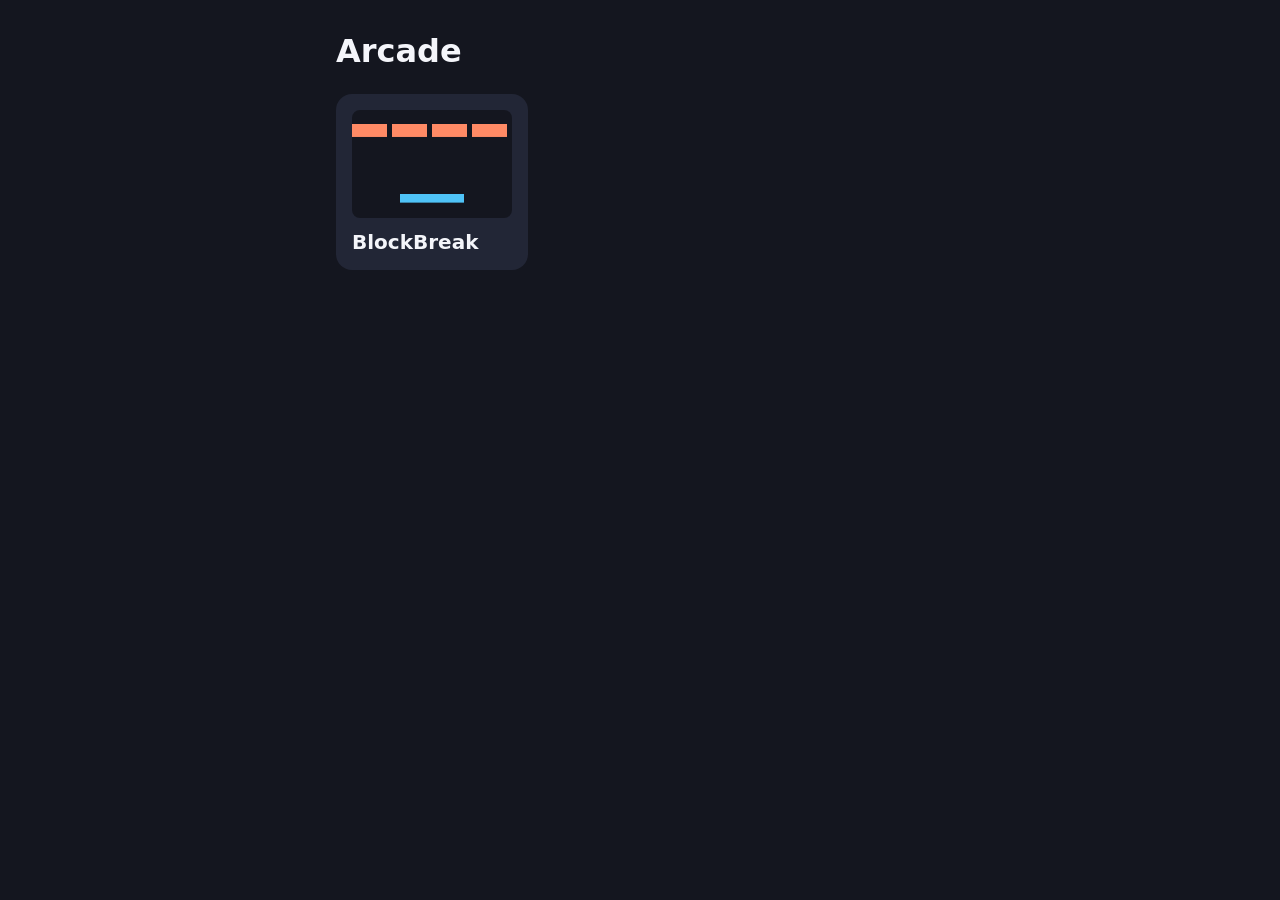
<file: index.html>
<!doctype html>
<html lang="en">
<head>
  <meta charset="utf-8">
  <meta name="viewport" content="width=device-width, initial-scale=1">
  <title>Arcade</title>
  <link rel="stylesheet" href="style.css">
</head>
<body>
  <main class="arcade">
    <h1>Arcade</h1>
    <ul class="tiles">
      <li>
        <a class="tile" href="blockbreak/index.html">
          <span class="tile-art" aria-hidden="true"></span>
          <span class="tile-name">BlockBreak</span>
        </a>
      </li>
    </ul>
  </main>
</body>
</html>
</file>
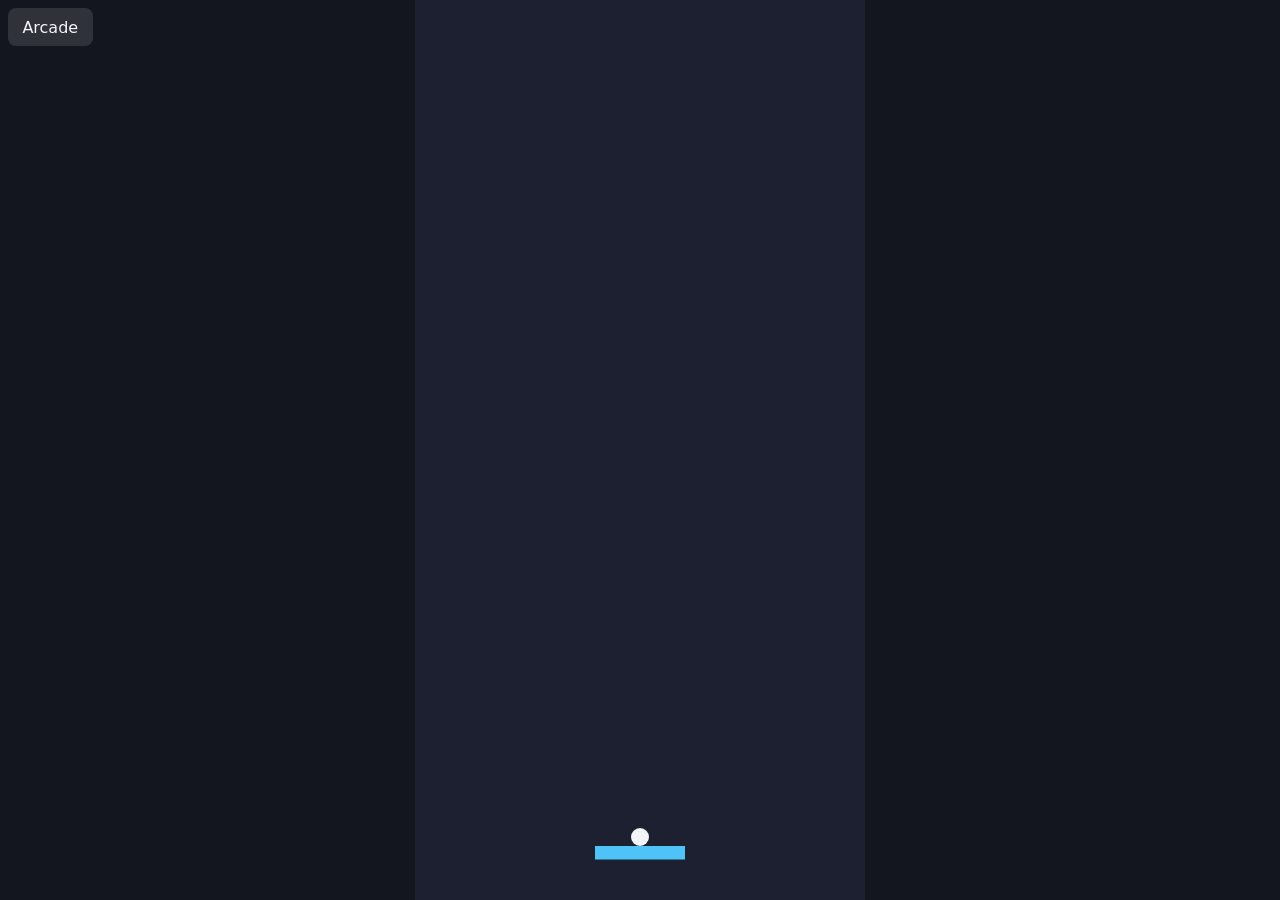
<file: blockbreak/index.html>
<!doctype html>
<html lang="en">
<head>
  <meta charset="utf-8">
  <meta name="viewport" content="width=device-width, initial-scale=1, viewport-fit=cover">
  <title>BlockBreak</title>
  <link rel="stylesheet" href="style.css">
</head>
<body>
  <a class="back" href="../index.html">Arcade</a>
  <canvas id="game" aria-label="BlockBreak play area"></canvas>
  <script src="rules.js"></script>
  <script src="draw.js"></script>
  <script src="controls.js"></script>
  <script src="main.js"></script>
</body>
</html>
</file>
<file: style.css>
:root {
  --bg: #14161f;
  --surface: #222636;
  --text: #f4f5fa;
  --accent: #4fc3f7;
  --brick: #ff8a65;
}

* { box-sizing: border-box; }

body {
  margin: 0;
  min-height: 100vh;
  background: var(--bg);
  color: var(--text);
  font-family: system-ui, -apple-system, "Segoe UI", sans-serif;
}

.arcade {
  max-width: 40rem;
  margin: 0 auto;
  padding: 2rem 1rem;
}

h1 {
  margin: 0 0 1.5rem;
  font-size: 2rem;
}

.tiles {
  display: grid;
  grid-template-columns: repeat(auto-fill, minmax(10rem, 1fr));
  gap: 1rem;
  margin: 0;
  padding: 0;
  list-style: none;
}

.tile {
  display: flex;
  flex-direction: column;
  gap: 0.75rem;
  min-height: 11rem;
  padding: 1rem;
  border-radius: 1rem;
  background: var(--surface);
  color: var(--text);
  text-decoration: none;
  font-size: 1.25rem;
  font-weight: 600;
}

.tile:focus-visible { outline: 3px solid var(--accent); }

.tile-art {
  flex: 1;
  border-radius: 0.5rem;
  background:
    linear-gradient(var(--accent), var(--accent)) center 85% / 40% 8% no-repeat,
    repeating-linear-gradient(90deg, var(--brick) 0 22%, transparent 22% 25%) top 15% left 0 / 100% 12% no-repeat,
    var(--bg);
}
</file>
<file: blockbreak/style.css>
* { box-sizing: border-box; }

html, body {
  height: 100%;
  margin: 0;
  overflow: hidden;
  background: #14161f;
  font-family: system-ui, -apple-system, "Segoe UI", sans-serif;
}

body {
  display: flex;
  align-items: center;
  justify-content: center;
}

canvas {
  display: block;
  touch-action: none;
}

.back {
  position: fixed;
  top: max(0.5rem, env(safe-area-inset-top));
  left: 0.5rem;
  padding: 0.6rem 0.9rem;
  border-radius: 0.5rem;
  background: rgba(255, 255, 255, 0.12);
  color: #f4f5fa;
  text-decoration: none;
  font-size: 1rem;
}
</file>
